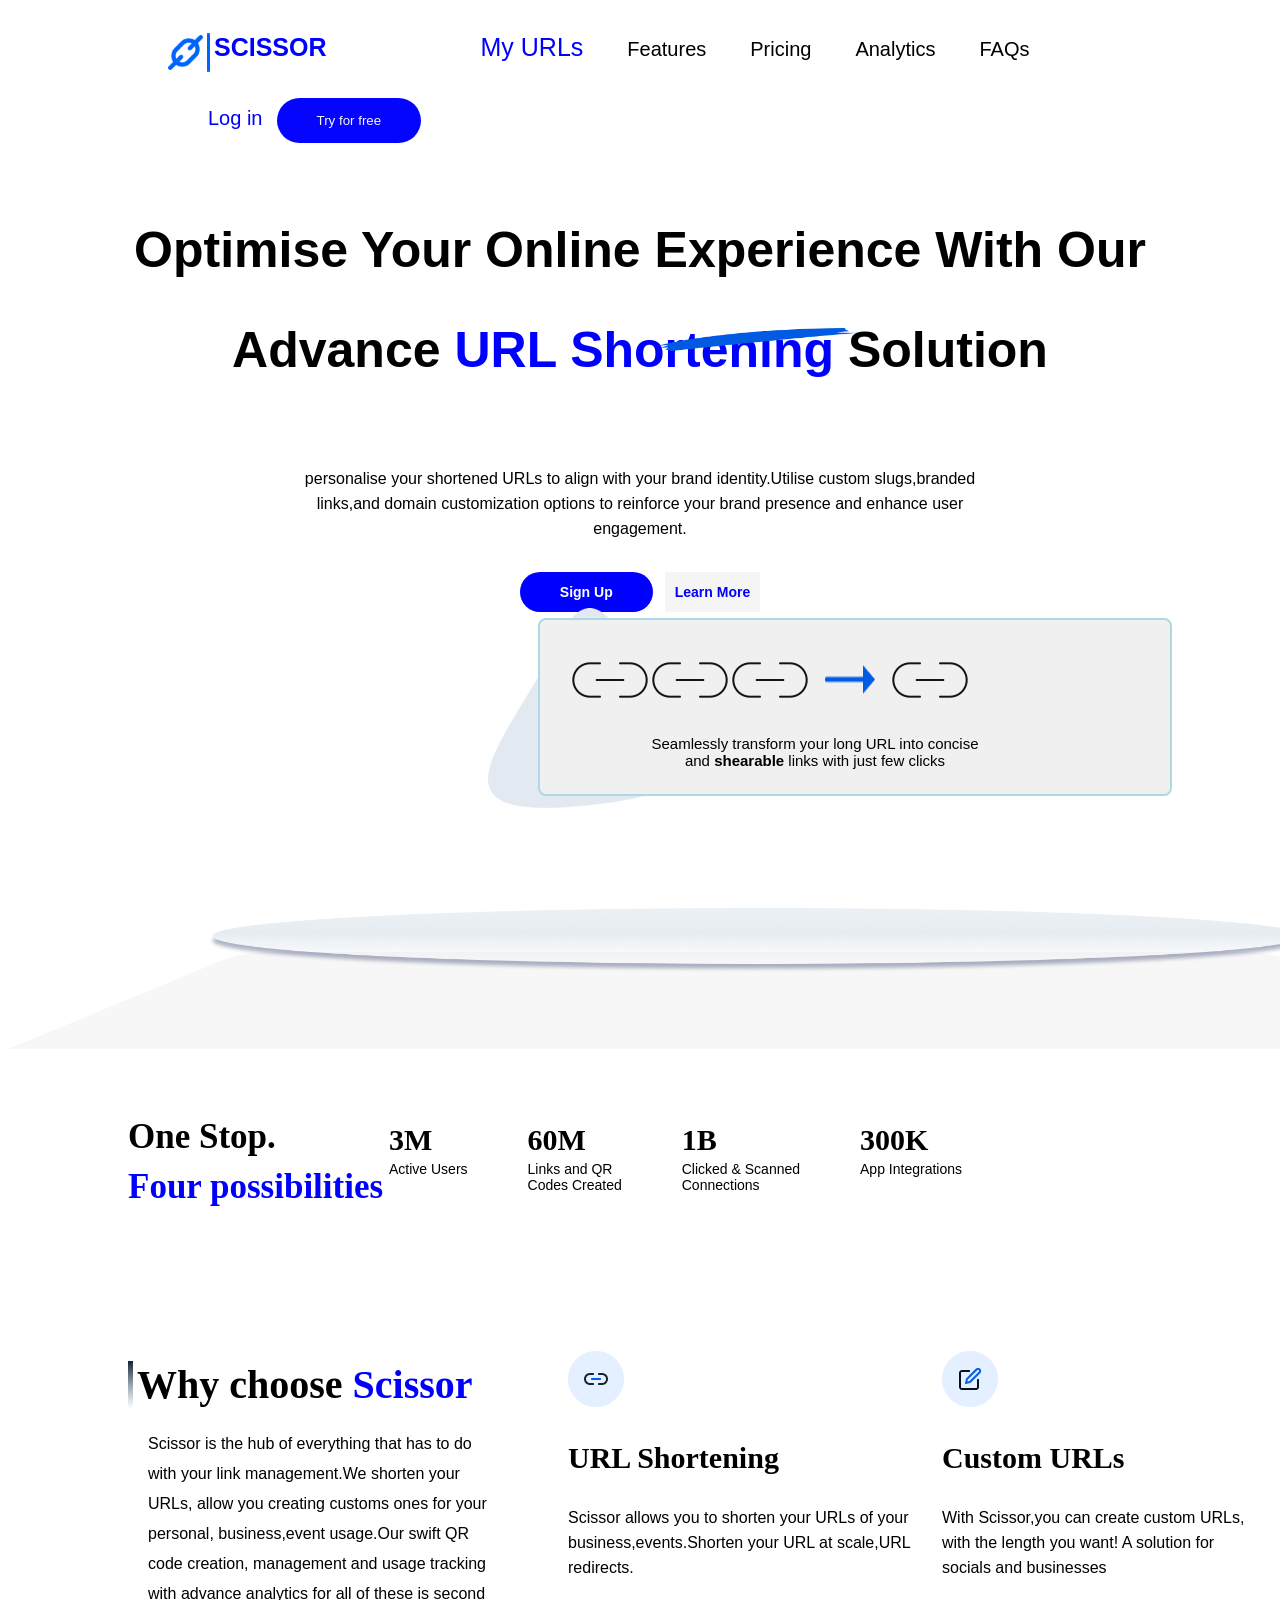
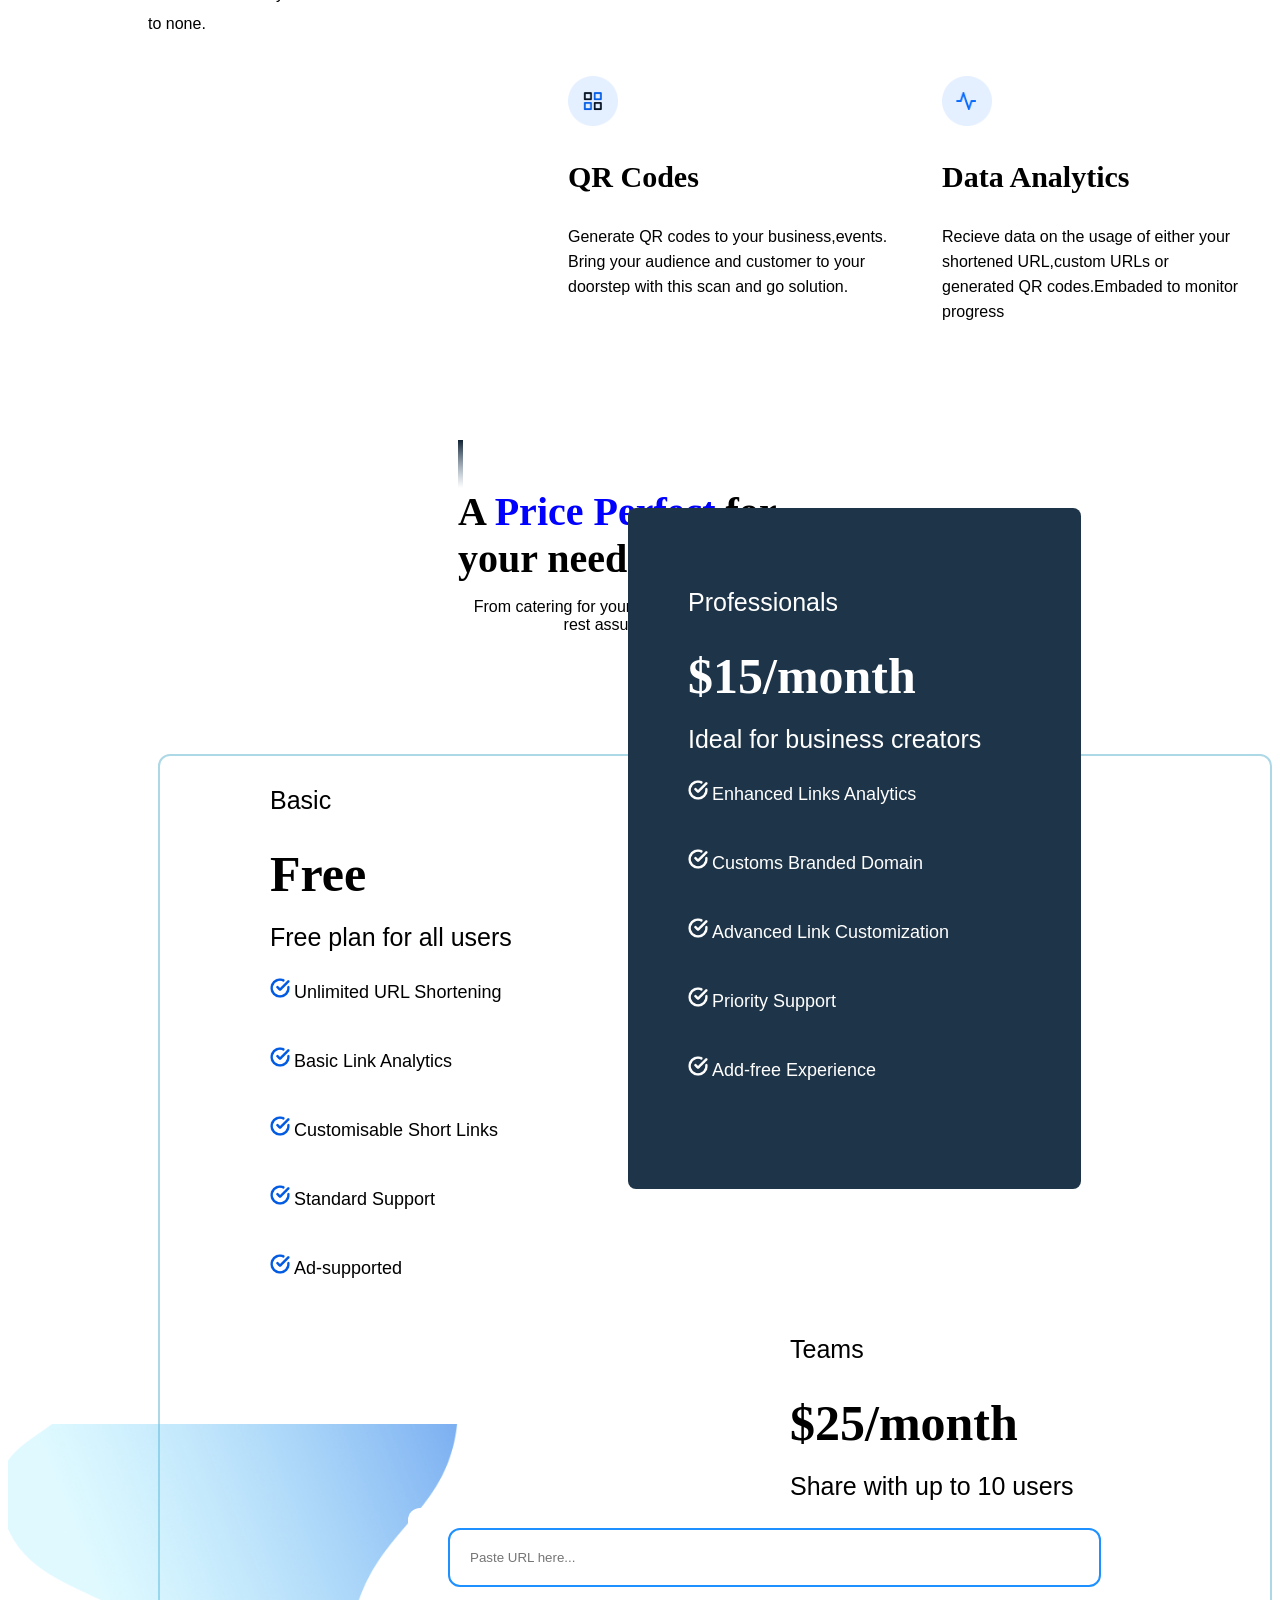
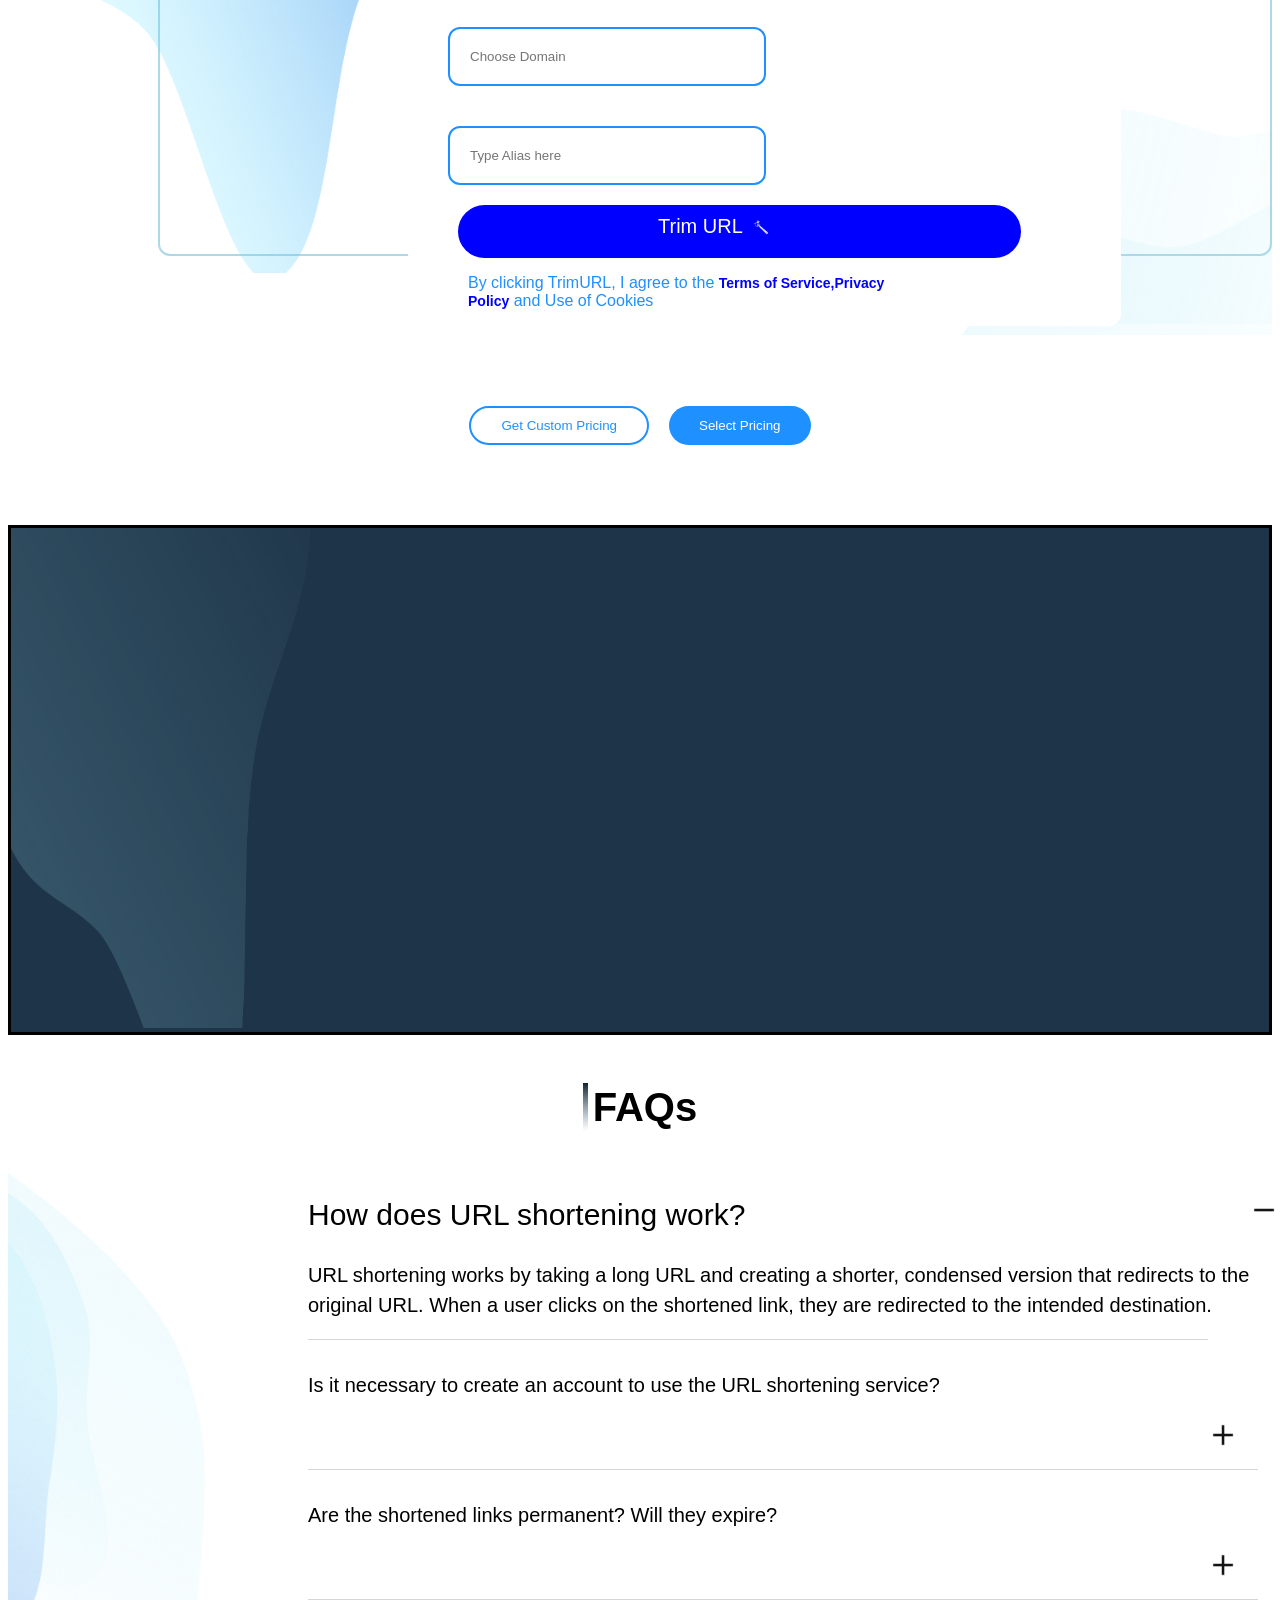
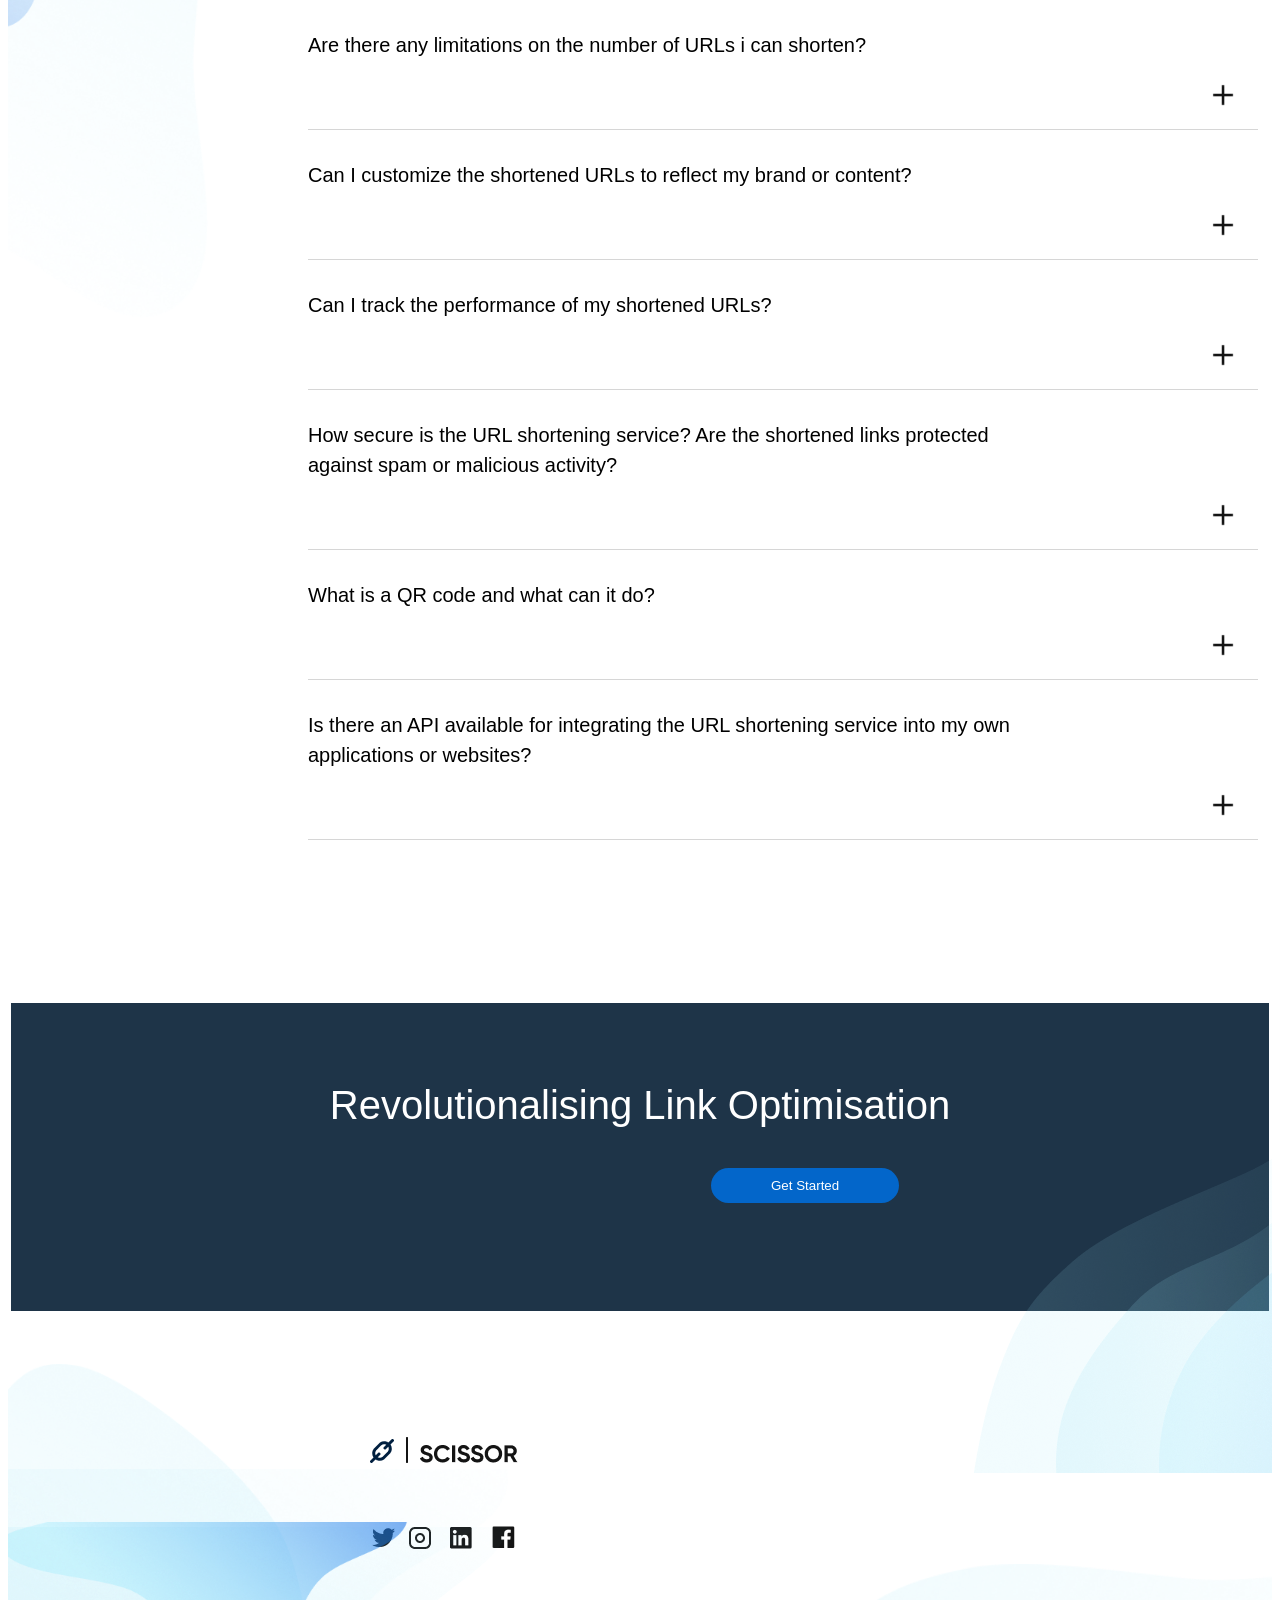
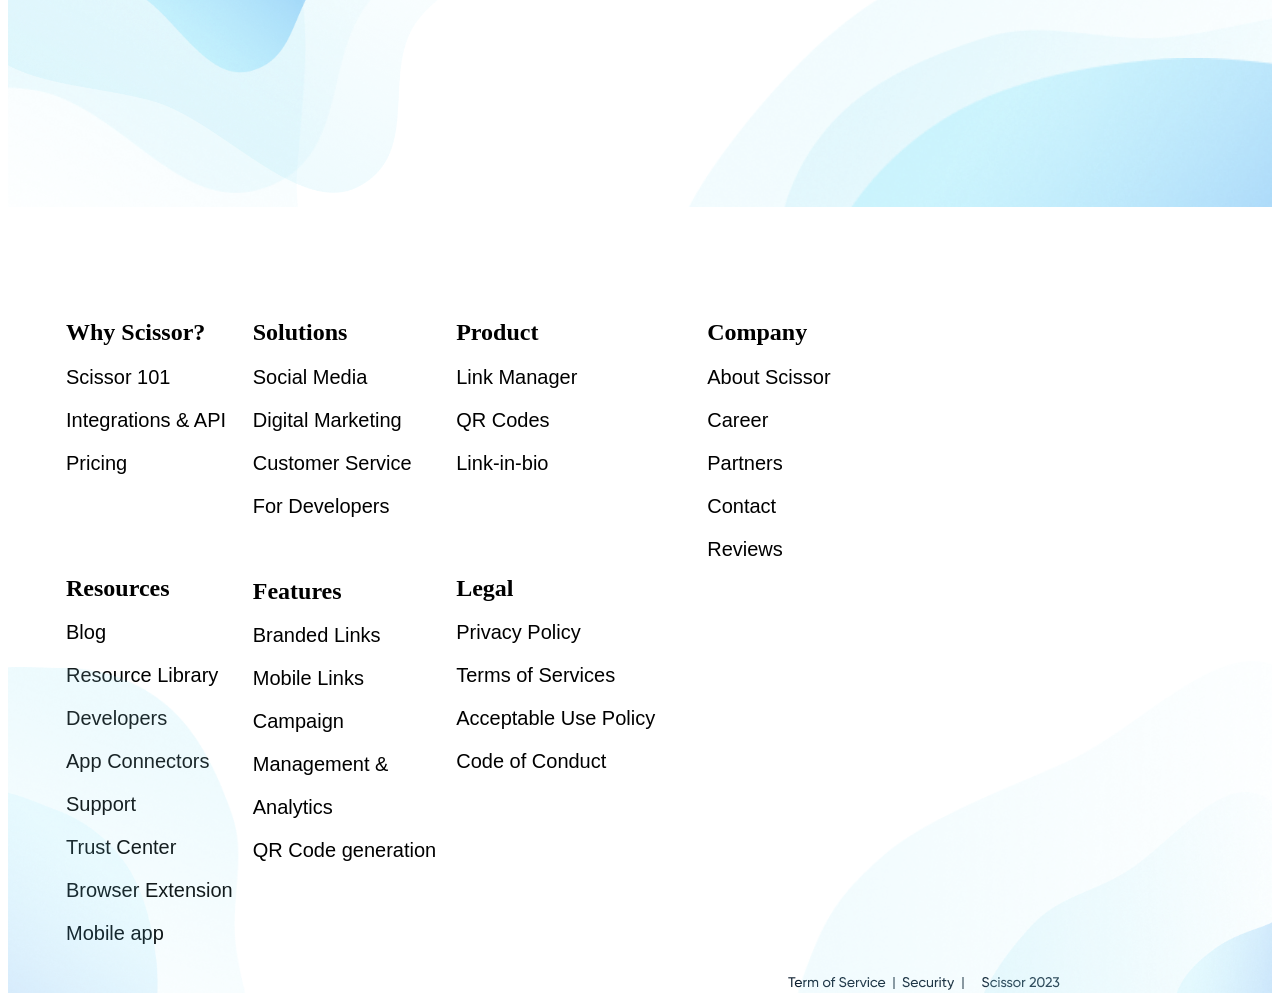
<file: index.html>
<!DOCTYPE html>
<html lang="en">
<head>
  <meta charset="UTF-8">
  <meta name="viewport" content="width=device-width, 
  initial-scale=1.0">
  <title>SCISSOR</title>
   <link rel="stylesheet" href="SCISSOR.css">
</head>

<body>
  <header class="navbar">
  <div>
    <img src="pics/Vector (2).png" class="first">
    <img src="pics/Vector 2.png" class="second">
    <p class="scissor">SCISSOR</p>
    <p class="url">My URLs</p>
    <p class="features">Features</p>
    <p class="features">Pricing</p>
    <p class="features">Analytics</p>
    <p class="features">FAQs</p>
    <p class="login">Log in</p>
    <button class="try">Try for free</button>
   </div>
   </header>


  <div class="div">
    <p class="Optimise">
       Optimise Your Online Experience With Our Advance
       <span class="Span">
       URL Shortening
    <img src="pics/Vector 3 (1).png" class="line">
      </span> Solution
    </p>
  </div>

  <div class="div">
   <p class="personalise">
      personalise your shortened URLs to align with your brand
      identity.Utilise custom slugs,branded links,and domain 
      customization options to reinforce your brand presence
      and enhance user engagement.
    </p>
  </div>

   <div class="div">
      <button class="Sign">Sign Up</button>
      <button class="Learn">Learn More</button>
   </div>

  


 <img src="pics/Vector 2 (1).png" class="patrick-head">

  <div class="box">
    <div class="image">
      <img src="pics/link-2.png" class="curve">
      <img src="pics/link-2.png" class="curve">
      <img src="pics/link-2.png" class="curve">
      <img src="pics/Line 7.png" class="seven">
      <img src="pics/link-2.png" class="curve">
    </div>
    <p class="Seam">
      Seamlessly transform your long URL into concise
      and <Strong class="share">shearable</Strong>
      links with just few clicks
    </p>
 </div>


 <img src="pics/Rectangle 9.png" class="rectangle">
 <img src="pics/the oval shadow.png" class="oval">


 <div class="paragraph">
   <div class="first-div">
    <h2>One Stop. <br><span>Four possibilities</span></h2>
   </div>
    
  <div class="second-div">
    <div class="a">
      <h3>3M</h3>
      <p>Active Users</p>
    </div>

    <div class="a">
      <h3 class="sixty">60M</h3>
      <p>Links and QR <br>Codes Created</p>
    </div>

    <div class="a">
      <h3 class="oneb">1B</h3>
      <p>Clicked & Scanned <br>Connections</p>
    </div>

    <div class="a">
      <h3 class="threehundred">300K</h3>
      <p class="app">App Integrations</p>
    </div>
  </div>
 </div>


  <div class="big-border">
    <div class="why">
      <img src="pics/Line 70.png">
     <h2>Why choose <span>Scissor</span></h2>
     <p>
      Scissor is the hub of everything that has to do
      with your link management.We shorten your URLs,
      allow you creating customs ones for your personal,
      business,event usage.Our swift QR code creation,
      management and usage tracking with advance analytics
      for all of these is second to none.
     </p>
    </div>

    <div class="right">

      <div class="URL">
        <img src="pics/Group 6.png">
        <h3>URL Shortening</h3>
        <p>
          Scissor allows you to shorten your URLs of your
          business,events.Shorten your URL at scale,URL redirects.
        </p>
      </div>
      
      <div class="custom">
        <img src="pics/Frame 1000001695 (2).png">
        <h3>
         Custom URLs
        </h3>
        <p>
          With Scissor,you can create custom URLs, with the
          length you want! A solution for socials and businesses
        </p>
      </div>

      <div class="QR">
        <img src="pics/Frame 1000001695 (1).png">
        <h3>QR Codes</h3>
        <p>
          Generate QR codes to your business,events. Bring
          your audience and customer to your doorstep with this
          scan and go solution.
        </p>
      </div>

      <div class="data">
        <img src="pics/Group 6 (1).png">
        <h3>Data Analytics</h3>
        <p>
          Recieve data on the usage of either your shortened
          URL,custom URLs or generated QR codes.Embaded to 
          monitor progress
        </p>
      </div>
    </div>
  </div>

   <div class="under">
    <img src="pics/Line 70.png">
    <h2>A <span>Price Perfect</span> for your need</h2>
       <p>
        From catering for your personal,business,events,social
        needs you can be rest assured we have you in mind in our pricing.
       </p>
   </div>

   <div class="s-big">
     <div class=" s-first">
        <section class="sec">
         <p>Basic</p>
         <h2>Free</h2>
         <p>Free plan for all users</p>
        </section>

        <div>
         <img src="pics/check-circle (1).png"> 
         <p>Unlimited URL Shortening</p> 
        </div>
        <div>
         <img src="pics/check-circle (1).png"> 
         <p>Basic Link Analytics</p> 
        </div>
        <div>
         <img src="pics/check-circle (1).png"> 
         <p>Customisable Short Links</p>
        </div>
        <div>
         <img src="pics/check-circle (1).png"> 
         <p>Standard Support</p>
        </div>
        <div>
         <img src="pics/check-circle (1).png"> 
         <p>Ad-supported</p>
        </div>
     </div>
     <div class="s-second">
      <section class="sec">
         <p>Teams</p>
         <h2>$25/month</h2>
         <p>Share with up to 10 users</p>
        </section>

        <div>
         <img src="pics/check-circle (1).png"> 
         <p>Team Collaboration</p> 
        </div>
        <div>
         <img src="pics/check-circle (1).png"> 
         <p>User Roles and Permission</p> 
        </div>
        <div>
         <img src="pics/check-circle (1).png"> 
         <p>Enhanced Security</p>
        </div>
        <div>
         <img src="pics/check-circle (1).png"> 
         <p>API Access</p>
        </div>
        <div>
         <img src="pics/check-circle (1).png"> 
         <p>Dedicated Account Manager</p>
        </div>
     </div>
   </div>

   <div class="middle">
     <section class="sec">
         <p>Professionals</p>
         <h2>$15/month</h2>
         <p>Ideal for business creators</p>
        </section>

        <div>
         <img src="pics/check-circle.png"> 
         <p>Enhanced Links Analytics</p> 
        </div>
        <div>
         <img src="pics/check-circle.png"> 
         <p>Customs Branded Domain</p> 
        </div>
        <div>
         <img src="pics/check-circle.png"> 
         <p>Advanced Link Customization</p>
        </div>
        <div>
         <img src="pics/check-circle.png"> 
         <p>Priority Support</p>
        </div>
         <div>
           <img src="pics/check-circle.png"> 
           <p>Add-free Experience</p>
          </div>
       </div>
     </div>
   </div>

   <div class="Button">
    <button class="get">Get Custom Pricing</button>
    <button class="select">Select Pricing</button>
   </div>

   <div class="prob">
    <img src="pics/Vector (9).png" class="abc">
    <img src="pics/Vector (8).png" class="wor">
    <img src="pics/Vector (11).png" class="cde">
    <img src="pics/Vector (10).png" class="efg">
   </div>
   <div class="mid">
    <input placeholder="Paste URL here..." class="ghi">
    <div>
    <input placeholder="Choose Domain" class="ijk">
    <input placeholder="Type Alias here" class="ijk">
    </div>
    <button class="but">
      Trim URL
      <img src="pics/magic wand (1).png" class="lmn">
    </button>
    <p class="par">
      By clicking TrimURL, I agree to the <span>
        Terms of Service,Privacy Policy</span> and Use of
        Cookies
    </p>
   </div>


      <div class="faq">
          <img src="pics/Line 70.png">
          <p>FAQs</p>
      </div>

     
  <div class="not">
    <img src="pics/Vector (38).png" class="lk">
    <img src="pics/Vector (39).png" class="yk">
    <img src="pics/Vector (40).png" class="zk">
    <div class="ps"> 
      <div class="cv">
        <p>How does URL shortening work?</p>
        <img src="pics/minus.png">
      </div>

      <div class="aa">
        <p>
          URL shortening works by taking a long URL and creating
          a shorter, condensed version that redirects to the original URL.
          When a user clicks on the shortened link, they are redirected
          to the intended destination.
         </p>
         <img src="pics/Vector 4-1.png">
      </div>

    <div class="bb">
      <div class="f">
         <p>
          Is it necessary to create an account to use the URL
          shortening service?
         </p>
        <img src="pics/plus.png" class="plus">
      </div>
      <img src="pics/Vector 4-1.png" class="li">
    </div>

    <div class="bb">
      <div class="f">
         <p>
          Are the shortened links permanent? Will they expire?
         </p>
        <img src="pics/plus.png" class="plus">
      </div>
      <img src="pics/Vector 4-1.png" class="li">
    </div>

    <div class="bb">
      <div class="f">
         <p>
          Are there any limitations on the number of URLs i can shorten?
         </p>
        <img src="pics/plus.png" class="plus">
      </div>
      <img src="pics/Vector 4-1.png" class="li">
    </div>

    <div class="bb">
      <div class="f">
         <p>
           Can I customize the shortened URLs to reflect my brand or content?
         </p>
        <img src="pics/plus.png" class="plus">
      </div>
      <img src="pics/Vector 4-1.png" class="li">
    </div>

    <div class="bb">
      <div class="f">
         <p>
           Can I track the performance of my shortened URLs?
         </p>
        <img src="pics/plus.png" class="plus">
      </div>
      <img src="pics/Vector 4-1.png" class="li">
    </div>

    <div class="bb">
      <div class="g">
         <p>
          How secure is the URL shortening service? Are the 
          shortened links protected against spam or malicious activity?
         </p>
        <img src="pics/plus.png" class="plus">
      </div>
      <img src="pics/Vector 4-1.png" class="li">
    </div>

    <div class="bb">
      <div class="f">
         <p>
           What is a QR code and what can it do?
         </p>
        <img src="pics/plus.png" class="plus">
      </div>
      <img src="pics/Vector 4-1.png" class="li">
    </div>

    <div class="bb">
      <div class="h">
         <p>
          Is there an API available for integrating the URL 
          shortening service into my own applications or websites?
         </p>
        <img src="pics/plus.png" class="plus">
      </div>
      <img src="pics/Vector 4-1.png" class="li">
    </div>
  </div> 
  <img src="pics/Vector (43).png" class="bp">
  <img src="pics/Vector (44).png" class="bp">
  <img src="pics/Vector (45).png" class="bp">
</div>




  <div class="rev">
    <p>Revolutionalising Link Optimisation</p>
    <button>Get Started</button>
  </div>
  <img src="pics/Vector (15).png" class="ct">
  <img src="pics/Vector (14).png" class="ct">
  <img src="pics/Vector (13).png" class="yy">
  <img src="pics/Vector (22).png" class="ri">
  <img src="pics/Vector (21).png" class="dah">
  <img src="pics/Vector (20).png" class="dah">

 <div>
  <div class="images">
    <img src="pics/Vector (30).png" class="dm">
    <img src="pics/Vector (29).png" class="ba">
    <img src="pics/Vector (28).png" class="us">

    <div class="social">
      <div class="first-social">
       <img src="pics/Vector (31).png" class="vec">
       <img src="pics/Vector 2 (2).png" class="vec">
       <img src="pics/SCISSOR (3).png">
     </div>

     <div class="second-social">
       <img src="pics/i.fi-social-twitter.png" class="soc">
       <img src="pics/Vector (33).png" class="cir">
       <img src="pics/Vector (32).png" class="soc">
       <img src="pics/Vector (34).png" class="soc">
       <img src="pics/i.fi-social-facebook.png">
     </div>
   </div>
  </div>

     <div class="last">
      <div style="display: inline-block; 
                  margin: 8px;">
        <div class="i">
          <h2>Why Scissor?</h2>
          <p>Scissor 101</p>  
          <p>Integrations & API</p>
          <p>Pricing</p>
        </div>

       <div class="j">
        <h2>Resources</h2>
        <p>Blog</p>
        <p>Resource Library</p>
        <p>Developers</p>
        <p>App Connectors</p>
        <p>Support</p>
        <p>Trust Center</p>
        <p>Browser Extension</p>
        <p>Mobile app</p>
       </div>
     </div>
     
     <div style="display: inline-block;
     margin-left: 8px;
     margin-top: 8px;
     margin-right: 8px;
     vertical-align: top;">
       <div class="k">
        <h2>Solutions</h2>
        <p>Social Media</p>
        <p>Digital Marketing</p>
        <p>Customer Service</p>
        <p>For Developers</p>
       </div>

        <div class="l">
        <h2>Features</h2>
        <p>Branded Links</p>
        <p>Mobile Links</p>
        <p>Campaign</p>
        <p>Management &</p>
        <p>Analytics</p>
        <p>QR Code generation</p>
        </div>
     </div>

     <div style="display: inline-block;
     margin-left: 8px;
     margin-top: 8px;
     margin-right: 8px;
     vertical-align: top;">
       <div class="k">
        <h2>Product</h2>
        <p>Link Manager</p>
        <p>QR Codes</p>
        <p>Link-in-bio</p>
       </div>

        <div class="m">
        <h2>Legal</h2>
        <p>Privacy Policy</p>
        <p>Terms of Services</p>
        <p>Acceptable Use Policy</p>
        <p>Code of Conduct</p>
        </div>
     </div>

     <div style="display: inline-block;
     margin-left: 40px;
     margin-top: 8px;
     margin-right: 8px;
     vertical-align: top;">
       <div class="k">
        <h2>Company</h2>
        <p>About Scissor</p>
        <p>Career</p>
        <p>Partners</p>
        <p>Contact</p>
        <p>Reviews</p>
       </div>
    </div>
</div>

  <div style="display: flex; 
  justify-content: end;
  margin-right: 200px;">
    <img src="pics/Frame 1000001666.png">
  </div>
  <img src="pics/Vector (37).png" class="lm">
  <img src="pics/Vector (36).png" class="ln">
  <img src="pics/Vector (35).png" class="ll">

</body>
</html>
</file>
<file: SCISSOR.css>
body{
      position: relative;
    }
    p{
     font-family: arial;
    }
    .Optimise{
      font-size: 50px;
      font-weight: bold;
      width: 1100px;
      line-height: 100px;
      text-align: center;
     }

     .Span{
      color: blue;
     }
     .personalise{
      text-align: center;
      width: 680px;
      line-height: 25px;
     }
     .Sign{
      background-color: blue;
      color: white;
      border: none;
      padding: 10px 40px;
      height: 40px;
      border-radius: 20px;
      font-weight: bold;
      font-size: 14px;
      margin-top: 15px;
      margin-bottom: 40px;
     }
     .Learn{
      color: blue;
      background-color: whitesmoke;
      border: none;
      padding: 10px;
      font-size: 14px;
      font-weight: bold;
      margin-left: 12px;
      margin-top: 15px;
      margin-bottom: 40px;
     }
     .div{
      justify-content: center;
      display: flex;
     }
     .line{
      width: 200px;
      position: absolute;
      top: 320px;
      left: 650px;
     }
     .first{
      width: 35px;
      vertical-align: middle;
      margin-left: 160px;
     }
     .second{
      width: 3px;
      vertical-align: middle;       
     }
     .scissor{
      display: inline-block;
      color: blue;
      font-size: 25px;
      font-weight: bold;
     }
     .url{
      display: inline-block;
      color: blue;
      margin-left: 150px;
      font-size: 25px;
     }
     .features{
      display: inline-block;
      font-size: 20px;
      margin-left: 40px;
     }
     .login{
      display: inline-block;
      color: blue;
      margin-left: 200px;
      font-size: 20px;
     }
     .try{
      margin-left: 10px;
      background-color: rgb(5, 5, 255);
      color: whitesmoke;
      border: none;
      padding: 15px 40px;
      border-radius: 30px;              
     }
     .patrick-head{
      height: 200px;
      width: 200px;
      position: absolute;
      top: 550px;
      left: 480px;
      margin-top: 50px;
     }
     .box{
      border-width: 2px;
      padding-left: 30px;
      padding-right: 100px;
      padding-top: 20px;
      padding-bottom: 10px;
      width: 500px;
      position: absolute;
      top: 560px;
      left: 530px;
      border-style: solid;
      border-width: 2px;
      border-color: lightblue;
      border-radius: 8px;
      background-color: rgb(241, 240, 240);
      margin-top: 50px;
     }
     .share{
      font-weight: bold;
     }
     .Seam{
      font-size: 15px;
      width: 330px;
      text-align: center;
      margin-left: 80px;
     }
     .curve{
      width: 80px;
     }
     .seven{
      width: 50px;
      height: 30px;
      margin-left: 15px;
      margin-right: 15px;
     }
     .image{
      display: flex;
      align-items: center;
      justify-content: start;
     }
     .rectangle{
      margin-top: 300px;
      width: 1500px;
     }
     .oval{
      width: 1100px;
      position: absolute;
      top: 900px;
      left: 200px;
     }
    .paragraph{
      display: flex;
      justify-content: space-between;
      padding: 30px 50px;
      flex-direction: row;
      align-items: flex-start;
    }
    .first-div h2{
      font-size: 35px;
      line-height: 50px;
      margin-left: 70px;

    }
    .first-div span{
      color: blue;
    }
    .second-div{
      display: flex;
      align-items: flex-start;
      gap: 60px;
      margin-right: 260px;
    }
    .a h3{
      font-size: 30px;
      margin-top: 40px;
      margin-bottom: 0;
    }
    .a p{
      font-size: 14px;
      margin-top: 4px;
    }
    .big-border{
      display: flex;
      flex-direction: row;
      align-items: flex-start;
      gap: 80px;
      margin: 20px 80px;
      padding: 40px;
    }
    .why{
      flex: 1;
      margin-top: 30px;
    }
    .why h2{
      font-size: 40px;
      display: inline-block;
      vertical-align: top;
      margin: 0;
    }
    .why span{
      color: blue;
    }
    .why p{
      font-size: 16px;
      line-height: 30px;
      margin-left: 20px;
      width: 340px;
    }
    .why img{
      width: 5px;
    }
    .URL{
      display: inline-block;
    }
    .URL h3{
      font-size: 30px;
      font-weight: bold;
    }
    .URL p{
      width: 360px;
      line-height: 25px;
      font-size: 16px;
    }
    .custom h3{
      font-size: 30px;
      font-weight: bold;
    }
    .custom p{
      width: 320px;
      line-height: 25px;
      font-size: 16px;
    }
    .custom,.QR,.data{
      display: inline-block;
    }
    .QR img{
      width: 50px;
    }
    .QR p{
      width: 350px;
      font-size: 16px;
      line-height: 25px;
    }
    .QR h3{
      font-size: 30px;
      font-weight: bold;
    }
    .data p{
      width: 300px;
      font-size: 16px;
      line-height: 25px;
    }
    .data h3{
      font-size: 30px;
      font-weight: bold;
    }
    .data img{
      width: 50px;
    }
    .right{
      margin-top: 20px;
      margin-left: 0;
      display: grid;
      grid-template-columns: 1fr 1fr;
      row-gap: 80px;
      column-gap: 14px;
    }
    .under{
      margin-top: 60px;
      vertical-align: top;
      margin-left: 450px;
      margin-right: 450px;
      margin-bottom: 120px;
    }
    .under img{
      width: 5px;
      margin: 0;
      vertical-align: top;
    }
    .under h2{
      display: inline-block;
      font-size: 40px;
      margin: 0;
    }
    .under span{
      color: blue;
    }
    .under p{
      width: 520px;
      margin-left: 15px;
      text-align: center;
    }
    .s-big{
      border-style: solid;
      border-width: 2px;
      border-color: lightblue;
      margin-left: 150px;
      border-radius: 12px;
      margin-top: 100px;
      margin-bottom: 50px;
    }
    .s-first{
      margin-left: 100px;
      display: inline-block;
      padding-right: 40px;
      padding-left: 10px;
      margin-top: 30px;
      margin-bottom: 8px;
    }
    .s-first h2,.s-second h2,.middle h2{
      font-size: 50px;
      margin-top: 30px;
      margin-bottom: 20px;
    }
    .s-first p,.s-second p,.middle p{
      font-size: 18px;
      margin-top: 30px;
      display: inline-block;
    }
    .sec p{
      font-size: 25px;
      margin: 0;
    }
    .s-first img,.s-second img,.middle img{
      width: 20px;
    }
    .s-second{
      margin-left: 620px;
      display: inline-block;
      padding-right: 40px;
      padding-left: 10px;
      margin-top: 30px;
      margin-bottom: 8px;
    }
    .middle{
      border-radius: 8px;
      margin-left: 620px;
      display: inline-block;
      padding-right: 100px;
      padding-top: 80px;
      padding-left: 60px;
      padding-bottom: 90px;
      margin-top: 100px;
      margin-bottom: 8px;
      background-color: #1E3448;
      color: white;
      position: absolute;
      top: 2000px;
    }
    .Button{
      margin-top: 150px;
      display: flex;
      justify-content: center;
      margin-bottom: 80px;
    }
    .get{
      padding: 10px 30px;
      border-radius: 20px;
      border-style: solid;
      border-width: 2px;
      border-color: dodgerblue;
      color: dodgerblue;
      background-color: white;
      margin-right: 20px;
    }
    .select{
      padding: 10px 30px;
      border-radius: 20px;
      background-color: dodgerblue;
      color: white;
      border: none;
    }
    .prob{
      border-style: solid;
      background-color: #1E3448;
      margin-bottom: 10px;
    }
    .abc {
      width: 300px;
      height: 500px;
    }
    .wor{
      position: absolute;
      width: 450px;
      left: 0;
      top: 3016px;
    }
    .cde{
      width: 400px;
      position: absolute;
      top: 3300px;
      right: 0;
    }
    .efg{
      position: absolute;
      top: 3380px;
      right: 0;
    }
    .mid{
      border-style: solid;
      border-radius: 12px;
      border: none;
      padding-left: 20px;
      padding-right: 20px;
      background-color: white;
      margin-top: 50px;
      margin-left: 400px;
      margin-right: 400px;
      position: absolute;
      top: 3050px;
    }
    .ghi{
      display: block;
      padding-top: 20px;
      padding-bottom: 20px;
      padding-right: 460px;
      padding-left: 20px;
      margin-top: 20px;
      margin-bottom: 20px;
      margin-left: 20px;
      border-color: dodgerblue;
      border-radius: 12px;
      color: dodgerblue;
      border-style: solid;
    }
    .ijk{
      display: inline-block;
      padding-top: 20px;
      padding-bottom: 20px;
      padding-right: 125px;
      padding-left: 20px;
      margin-top: 20px;
      margin-bottom: 20px;
      margin-left: 20px;
      border-color: dodgerblue;
      border-radius: 12px;
      color: dodgerblue;
      border-style: solid;
    }
    .lmn{
      width: 20px;
    }
    .but{
      margin-left: 30px;
      background-color: blue;
      color: white;
      border: none;
      padding-bottom: 20px;
      padding-top: 10px;
      padding-left: 200px;
      padding-right: 250px;
      margin-bottom: 10px;
      border-radius: 50px;
      display: flex;
      align-items: center;
      gap: 8px;
      font-size: 20px;
    } 
    .par{
      width: 450px;
      margin-left: 40px;
      color: dodgerblue;
    }
    .par span{
      color: blue;
      font-weight: bold;
      font-size: 14px;
    }
    .faq{
      display: flex;
      align-items: center;
      vertical-align: top;
      justify-content: center;
      gap: 5px;
      margin: 0;
    }
    .faq p{
      display: inline-block;
      font-size: 40px;
      font-weight: bold;
    }
    .faq img{
      width: 5px;
    }
    .not{
      margin-bottom: 150px;
    }
    .bp{
      position: absolute;
      right: 0;
      bottom: 1120px;
    }
    .lk{
      width: 50px;
      position: absolute;
      left: 0;
    }
    .yk{
      width: 100px;
      position: absolute;
      left: 0;
    }
     .zk{
      width: 200px;
      position: absolute;
      left: 0;
    }
    .ps{
      vertical-align: top;
      margin-left: 300px;
      margin-right: 220px;
      line-height: 30px;
      display: inline-block;
      vertical-align: top;    
    }
    .cv p{
      display: inline-block;
      font-size: 30px;
    }
    .cv img{
      margin-left: 500px;
      width: 30px;
    }
    .aa p{
      width: 1000px;
      font-size: 20px;
      margin: 0;
    }
    .aa img{
      width: 900px;
    }
    .bb{
      margin: 0;
    }
    .bb p{
      display: inline-block;
      font-size: 20px;
      text-align: text-top;
    }
    .li{
      width: 950px;
    }
    .plus{
      vertical-align: top;
      width: 30px;
      margin-left: 900px;
    }
    .g p{
      width: 700px;
    }
    .h p{
      width: 800px;
    }
    .rev{
      border-style: solid;
      margin-top: 20px;
      background-color: #1E3448;
      color: white;
      padding-bottom: 100px;
    }
    .rev p{
      font-size: 40px;
      text-align: center;
      margin-top: 80px;
    }
    .rev button{
      margin-left: 700px;
      margin-bottom: 8px;
      padding: 10px 60px;
      border-radius: 20px;
      background-color: rgb(3, 102, 202);
      color: white;
      border: none;
    }
    .ct{
      width: 500px;
      position: absolute;
      left: 0;
      bottom: 800px;
    }
    .yy{
      width: 400px;
      position: absolute;
      left: 0;
      bottom: 920px;
    }
    .fa{
      width: 20px;
      margin-top: 0;
      vertical-align: top;
    }
    .ri{
      width: 600px;
      position: absolute;
      right: 0;
      bottom: 786px;
    }
    
    .dah{
      width: 500px;
      position: absolute;
      right: 0;
      bottom: 786px;
    }
    .images{
      margin-top: 50px;
      display: inline-block;
    }
    .dm{
      width: 300px;
      margin-bottom: 0;
    }
    .ba{
      position: absolute;
      left: 0;
      width: 250px;
      bottom: 0;
    }
    .us{
      position: absolute;
      left: 0;
      width: 150px;
      bottom: 0;
    }
    .social{
      display: inline-block;
      margin-left: 20px;
      vertical-align: top;
      margin-top: 30px;
      padding: 30px;
    }
    .first-social{
      margin-top: 5px;
      padding: 8px;
    }
    .vec{
      margin-right: 8px;
    }
    .second-social{
      margin-top: 50px;
      margin-left: 10px;
    }
    .soc{
      margin-right: 15px;
    }
    .cir{
      margin-right: -20px;
      margin-bottom: 6px;
    }
    .last{
      display: inline-block;
      vertical-align: top;
      margin-top: 50px;
      margin-left: 50px;
    }
    .i h2{
      margin-top: 50px;
    }
    .i p,.j p,.k p,.l p,.m p{
      font-size: 20px;
      margin-top: 4px;
    }
    .j{
      margin-top: 100px;
    }
    .k h2{
      margin-top: 50px;
    }
    .l{
      margin-top: 60px;
    }
    .m{
      margin-top: 100px;
    }
    .lm{
      width: 500px;
      position: absolute;
      bottom: 0;
      right: 0;
    }
    .ln{
      width: 300px;
      position: absolute;
      bottom: 0;
      right: 0;
    }
     .ll{
      width: 100px;
      position: absolute;
      bottom: 0;
      right: 0;
    }
</file>
